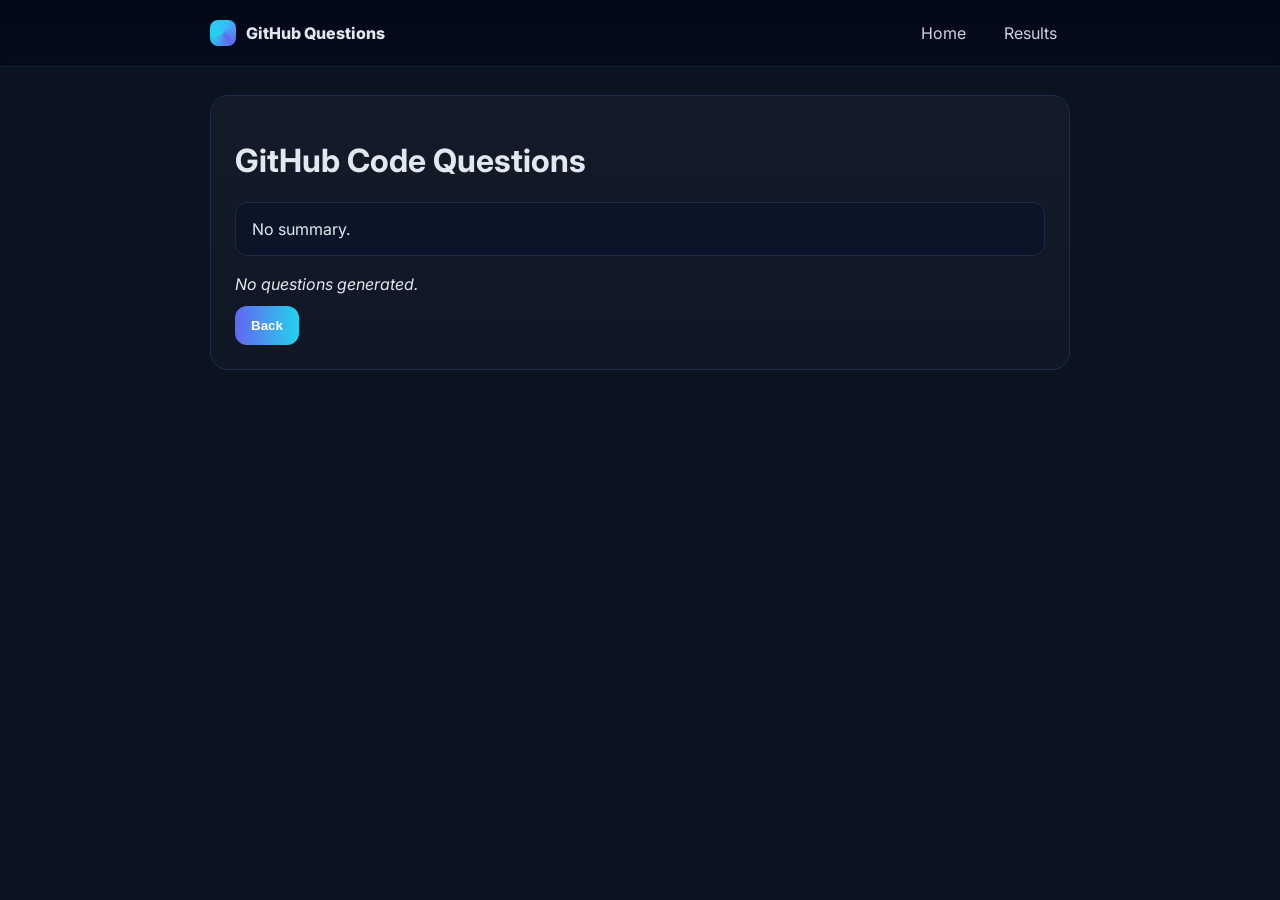
<file: app/templates/analyzer/github_questions.html>
<!DOCTYPE html>
<html>
<head>
  <title>GitHub Code Questions</title>
  <link href="https://fonts.googleapis.com/css2?family=Inter:wght@400;600;700;800&display=swap" rel="stylesheet">
  <style>
    :root{--bg:#0b1220;--panel:#0f172a;--muted:#9fb0c5;--line:#1e2d49;--acc:#6366f1;--acc2:#22d3ee}
    *{box-sizing:border-box} html,body{margin:0;background:#0b1220;color:#e2e8f0;font-family:Inter,system-ui,-apple-system,Segoe UI,Roboto,Arial,sans-serif}
    .nav{position:sticky;top:0;z-index:40;background:linear-gradient(180deg,rgba(2,6,23,.85),rgba(2,6,23,.5));backdrop-filter:blur(8px);border-bottom:1px solid #11213a}
    .nav-inner{max-width:900px;margin:0 auto;display:flex;align-items:center;padding:14px 20px}
    .brand{display:flex;align-items:center;gap:10px;font-weight:800}
    .dot{width:26px;height:26px;border-radius:8px;background:conic-gradient(from 140deg,#6366f1,#22d3ee,#38bdf8,#6366f1)}
    .links{margin-left:auto;display:flex;gap:12px}
    .link{padding:8px 12px;border-radius:10px;color:#cbd5e1;border:1px solid transparent;text-decoration:none}
    .link:hover{border-color:#2a3f63;background:#0c1e37}
    .container{max-width:900px;margin:28px auto;padding:0 20px}
    .card{background:linear-gradient(180deg,rgba(148,163,184,.06),rgba(148,163,184,.03));border:1px solid var(--line);border-radius:18px;padding:24px}
    .summary{background:#0b1527;border:1px solid #1b2b48;padding:16px;border-radius:12px;margin-bottom:18px}
    .question-card{background:#0e1a2d;border:1px solid #223a61;padding:14px;border-radius:12px;margin-bottom:10px}
    .back-btn{background:linear-gradient(90deg,#6366f1,#22d3ee);color:white;border:none;padding:12px 16px;border-radius:12px;font-weight:800;cursor:pointer;margin-top:12px}
  </style>
</head>
<body>
  <div class="nav">
    <div class="nav-inner">
      <div class="brand"><span class="dot"></span>GitHub Questions</div>
      <div class="links">
        <a class="link" href="/api/analyzer">Home</a>
        <a class="link" href="/api/analyzer/match_results">Results</a>
      </div>
    </div>
  </div>
  <div class="container">
    <div class="card">
      <h1>GitHub Code Questions</h1>
      <div class="summary" id="summaryBox"></div>
      <div id="questionsBox"></div>
      <button class="back-btn" onclick="window.location.href='/api/analyzer/match_results'">Back</button>
    </div>
  </div>
  <script>
    const data = JSON.parse(localStorage.getItem('githubQuestions')) || {questions:[], summary:''};
    document.getElementById('summaryBox').textContent = data.summary || 'No summary.';
    const qBox = document.getElementById('questionsBox');
    if (data.questions && data.questions.length) {
      data.questions.forEach((q, i) => {
        const div = document.createElement('div');
        div.className = 'question-card';
        div.innerHTML = `<b>Q${i+1}:</b> ${q}`;
        qBox.appendChild(div);
      });
    } else {
      qBox.innerHTML = '<i>No questions generated.</i>';
    }
  </script>
</body>
</html>
</file>
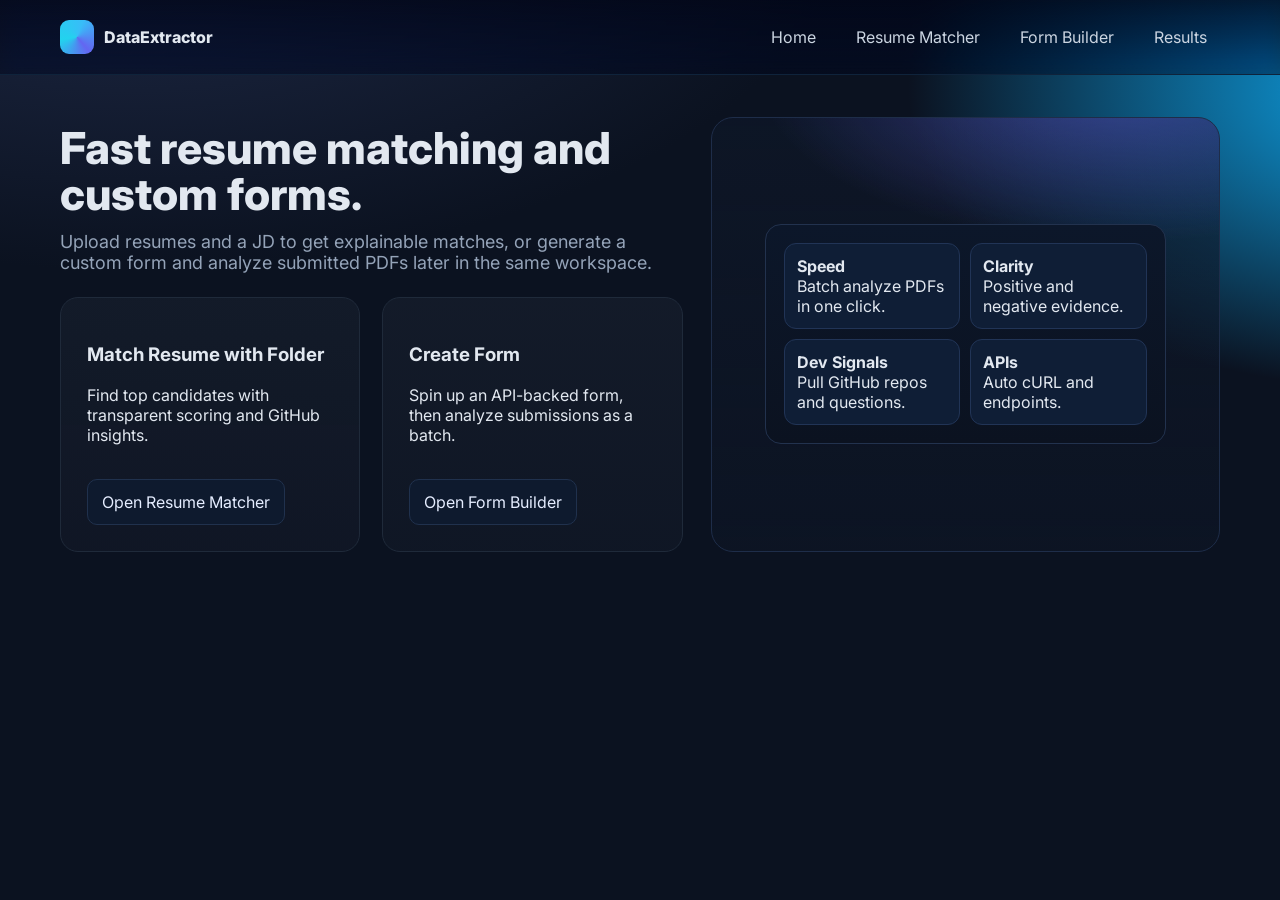
<file: app/templates/analyzer/landing.html>
<!DOCTYPE html>
<html>
<head>
  <title>DataExtractor</title>
  <link href="https://fonts.googleapis.com/css2?family=Inter:wght@400;600;700;800&display=swap" rel="stylesheet">
  <style>
    :root{--bg:#0b1220;--muted:#94a3b8}
    *{box-sizing:border-box} html,body{margin:0;height:100%;font-family:Inter,system-ui,-apple-system,Segoe UI,Roboto,Arial,sans-serif;background:radial-gradient(1200px 600px at 10% -10%,#1f2a48 0%,transparent 60%),radial-gradient(1000px 600px at 110% 10%,#0ea5e9 0%,transparent 50%),linear-gradient(180deg,#0b1220 0%,#0b1220 100%);color:#e2e8f0}
    a{text-decoration:none;color:inherit}
    .nav{position:sticky;top:0;z-index:50;backdrop-filter:saturate(160%) blur(10px);background:linear-gradient(180deg,rgba(2,6,23,.8),rgba(2,6,23,.45));border-bottom:1px solid #0f233b}
    .nav-inner{max-width:1200px;margin:0 auto;display:flex;align-items:center;gap:18px;padding:16px 20px}
    .logo{display:flex;align-items:center;gap:10px;font-weight:800}
    .logo-badge{width:34px;height:34px;border-radius:9px;background:conic-gradient(from 140deg,#6366f1,#22d3ee,#38bdf8,#6366f1)}
    .nav-links{margin-left:auto;display:flex;gap:14px}
    .nav-link{padding:10px 12px;border-radius:10px;color:#cbd5e1;border:1px solid transparent}
    .nav-link:hover{border-color:#1f365b;background:#0b1b34}
    .hero{max-width:1200px;margin:42px auto;padding:0 20px;display:grid;grid-template-columns:1.1fr .9fr;gap:28px}
    .headline{font-size:44px;line-height:1.05;margin:8px 0 14px;font-weight:800}
    .sub{color:var(--muted);font-size:18px;max-width:720px}
    .cards{display:grid;grid-template-columns:1fr 1fr;gap:22px;margin-top:24px}
    .card{background:linear-gradient(180deg,rgba(148,163,184,.06),rgba(148,163,184,.03));border:1px solid #1f2a3a;border-radius:18px;padding:26px}
    .go{margin-top:18px;display:inline-flex;align-items:center;gap:10px;padding:12px 14px;border-radius:10px;border:1px solid #20314d;background:#0e1a2e;color:#e5edff}
    .art{background:radial-gradient(600px 280px at 80% -10%,rgba(99,102,241,.5),transparent 60%),linear-gradient(180deg,rgba(14,23,40,.7),rgba(14,23,40,.4));border:1px solid #1e2d49;border-radius:22px;padding:26px;min-height:320px;display:flex;align-items:center;justify-content:center;position:relative;overflow:hidden}
    .panel{width:88%;max-width:560px;border-radius:16px;border:1px solid #22324e;background:linear-gradient(180deg,#0c172a,#0b1220);padding:18px}
    .panel-row{display:flex;gap:10px}
    .pill{flex:1;padding:12px;border-radius:12px;background:#0f1e36;border:1px solid #213456}
    @media (max-width:1000px){.hero{grid-template-columns:1fr}.cards{grid-template-columns:1fr}}
  </style>
</head>
<body>
  <div class="nav">
    <div class="nav-inner">
      <div class="logo"><span class="logo-badge"></span>DataExtractor</div>
      <div class="nav-links">
        <a class="nav-link" href="/api/analyzer">Home</a>
        <a class="nav-link" href="/api/analyzer/match_upload">Resume Matcher</a>
        <a class="nav-link" href="/api/analyzer/form-builder">Form Builder</a>
        <a class="nav-link" href="/api/analyzer/match_results">Results</a>
      </div>
    </div>
  </div>
  <section class="hero">
    <div>
      <div class="headline">Fast resume matching and custom forms.</div>
      <div class="sub">Upload resumes and a JD to get explainable matches, or generate a custom form and analyze submitted PDFs later in the same workspace.</div>
      <div class="cards">
        <div class="card">
          <h3>Match Resume with Folder</h3>
          <p>Find top candidates with transparent scoring and GitHub insights.</p>
          <a class="go" href="/api/analyzer/match_upload">Open Resume Matcher</a>
        </div>
        <div class="card">
          <h3>Create Form</h3>
          <p>Spin up an API-backed form, then analyze submissions as a batch.</p>
          <a class="go" href="/api/analyzer/form-builder">Open Form Builder</a>
        </div>
      </div>
    </div>
    <div class="art">
      <div class="panel">
        <div class="panel-row">
          <div class="pill"><b>Speed</b><div>Batch analyze PDFs in one click.</div></div>
          <div class="pill"><b>Clarity</b><div>Positive and negative evidence.</div></div>
        </div>
        <div class="panel-row" style="margin-top:10px">
          <div class="pill"><b>Dev Signals</b><div>Pull GitHub repos and questions.</div></div>
          <div class="pill"><b>APIs</b><div>Auto cURL and endpoints.</div></div>
        </div>
      </div>
    </div>
  </section>
</body>
</html>
</file>
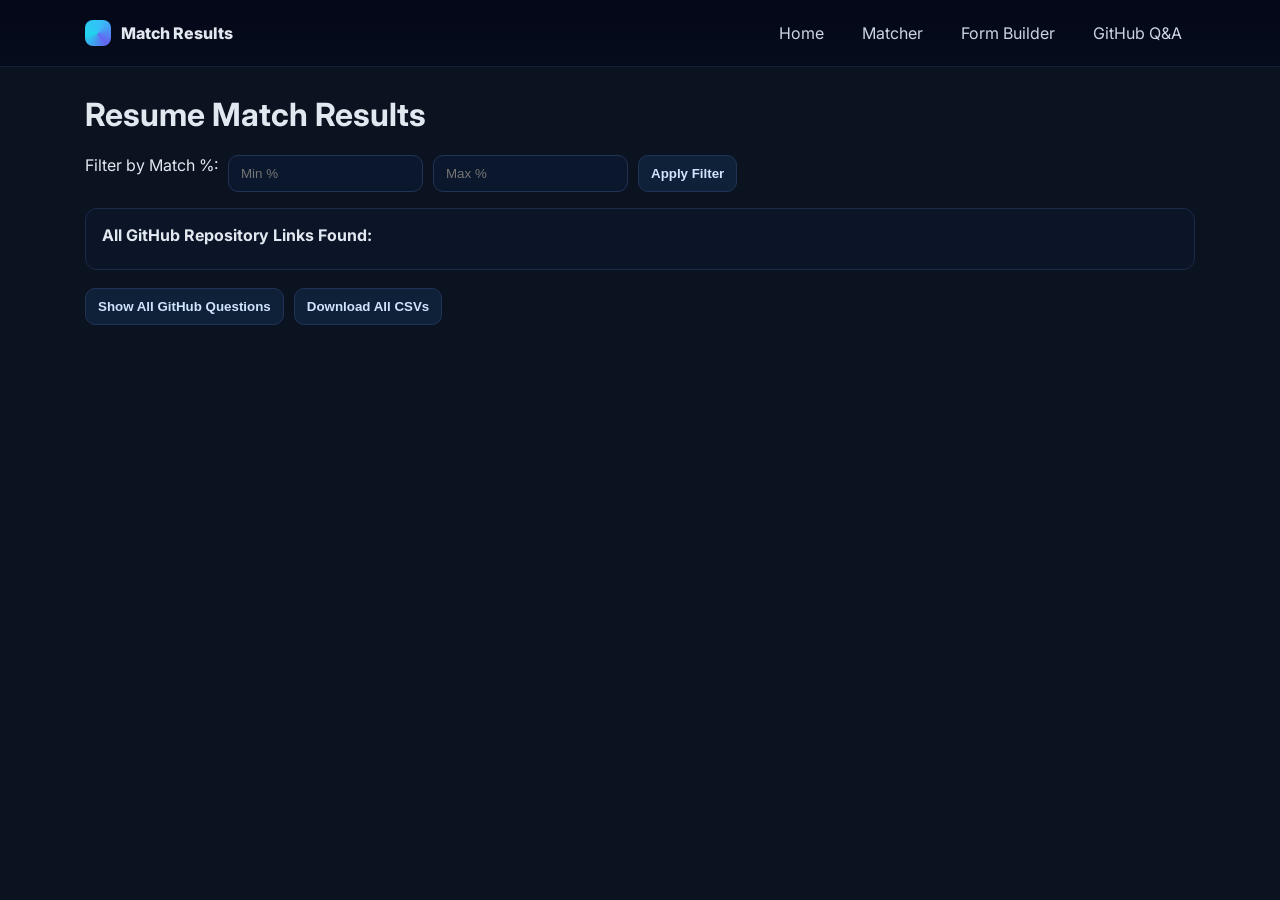
<file: app/templates/analyzer/match_results.html>
<!DOCTYPE html>
<html>
<head>
  <title>Resume Match Results</title>
  <link href="https://fonts.googleapis.com/css2?family=Inter:wght@400;600;700;800&display=swap" rel="stylesheet">
  <style>
    :root{--bg:#0b1220;--panel:#0f172a;--muted:#9fb0c5;--line:#1e2d49;--acc:#6366f1;--acc2:#22d3ee}
    *{box-sizing:border-box} html,body{margin:0;background:#0b1220;color:#e2e8f0;font-family:Inter,system-ui,-apple-system,Segoe UI,Roboto,Arial,sans-serif}
    .nav{position:sticky;top:0;z-index:40;background:linear-gradient(180deg,rgba(2,6,23,.85),rgba(2,6,23,.5));border-bottom:1px solid #11213a}
    .nav-inner{max-width:1150px;margin:0 auto;display:flex;align-items:center;padding:14px 20px}
    .brand{display:flex;align-items:center;gap:10px;font-weight:800}
    .dot{width:26px;height:26px;border-radius:8px;background:conic-gradient(from 140deg,#6366f1,#22d3ee,#38bdf8,#6366f1)}
    .links{margin-left:auto;display:flex;gap:12px}
    .link{padding:8px 12px;border-radius:10px;color:#cbd5e1;border:1px solid transparent;text-decoration:none}
    .link:hover{border-color:#2a3f63;background:#0c1e37}
    .wrap{max-width:1150px;margin:28px auto;padding:0 20px}
    .controls{display:flex;flex-wrap:wrap;gap:10px;margin-bottom:16px}
    .controls input{padding:10px 12px;border-radius:10px;border:1px solid #213456;background:#0b172c;color:#e5edff}
    .btn{padding:10px 12px;border-radius:10px;border:1px solid #213456;background:#0f2039;color:#cfe4ff;font-weight:700;cursor:pointer}
    .result-card{background:linear-gradient(180deg,rgba(148,163,184,.06),rgba(148,163,184,.03));border:1px solid var(--line);border-radius:16px;padding:18px;margin-bottom:16px}
    .summary{display:flex;flex-wrap:wrap;gap:10px;align-items:center;margin:10px 0 12px}
    .summary-item{padding:8px 10px;border-radius:10px;border:1px solid #24395d;background:#0b1526;color:#d8e6fb;font-size:13px}
    .content{display:none;padding:10px 12px;background:#0b1526;border-radius:10px;margin-top:6px}
    .content.open{display:block}
    .collapsible{width:100%;text-align:left;margin-top:10px;padding:12px 14px;border:none;border-radius:10px;background:#0e1a2d;border:1px solid #223a61;color:#cfe4ff;font-weight:700;cursor:pointer;display:flex;align-items:center;justify-content:space-between;gap:12px}
    .collapsible:hover,.collapsible.active{background:#102340;border-color:#3b5f96}
    .collapsible-label{display:flex;align-items:center;gap:10px}
    .collapsible-meta{font-size:12px;color:#9fb0c5;font-weight:600}
    .chevron{font-size:12px;color:#8ec5ff;transition:transform .15s ease}
    .collapsible.active .chevron{transform:rotate(180deg)}
    .empty-state{color:#9fb0c5;font-style:italic}
    .finding-list{margin:0;padding-left:18px}
    .finding-item{margin:0 0 10px}
    .keyword-list{margin-top:4px;font-size:12px;color:#8ec5ff}
  </style>
</head>
<body>
  <div class="nav">
    <div class="nav-inner">
      <div class="brand"><span class="dot"></span>Match Results</div>
      <div class="links">
        <a class="link" href="/api/analyzer">Home</a>
        <a class="link" href="/api/analyzer/match_upload">Matcher</a>
        <a class="link" href="/api/analyzer/form-builder">Form Builder</a>
        <a class="link" href="/api/analyzer/github_questions">GitHub Q&A</a>
      </div>
    </div>
  </div>
  <div class="wrap">
    <h1>Resume Match Results</h1>
    <div class="controls">
      <label>Filter by Match %:</label>
      <input type="number" id="minMatch" placeholder="Min %" />
      <input type="number" id="maxMatch" placeholder="Max %" />
      <button class="btn" onclick="applyFilter()">Apply Filter</button>
    </div>
    <div id="githubLinksSection" style="margin-bottom:18px;background:#0b1527;border:1px solid #1b2b48;padding:16px;border-radius:12px">
      <b>All GitHub Repository Links Found:</b>
      <div id="allGithubLinks" style="margin-top:8px;"></div>
    </div>
    <div class="controls" style="margin-bottom:22px">
      <button class="btn" onclick="showAllGithubQuestions()">Show All GitHub Questions</button>
      <button class="btn" onclick="downloadAllCSVs()">Download All CSVs</button>
    </div>
    <div id="results"></div>
  </div>
  <script>
    let matches = (JSON.parse(localStorage.getItem('matchResults') || '{}').matches) || [];
    function escapeHtml(value) {
      return String(value ?? '').replaceAll('&','&amp;').replaceAll('<','&lt;').replaceAll('>','&gt;').replaceAll('"','&quot;').replaceAll(\"'\",'&#39;');
    }
    function findingCount(value) {
      return Array.isArray(value) ? value.length : (value ? 1 : 0);
    }
    function sectionButton(label, metaText = '', open = false) {
      return `
        <button class="collapsible${open ? ' active' : ''}" ${open ? 'data-open="true"' : ''}>
          <span class="collapsible-label">${escapeHtml(label)}</span>
          <span style="display:flex;align-items:center;gap:12px">
            ${metaText ? `<span class="collapsible-meta">${escapeHtml(metaText)}</span>` : ''}
            <span class="chevron">▼</span>
          </span>
        </button>
      `;
    }
    function renderNested(value) {
      if (Array.isArray(value)) {
        if (!value.length) return '<div class="empty-state">No items returned.</div>';
        return '<ul class="finding-list">' + value.map(item => {
          if (typeof item === 'string') return `<li class="finding-item">${escapeHtml(item)}</li>`;
          if (typeof item === 'object' && item) {
            const description = item.description ? `<div><strong>${escapeHtml(item.description)}</strong></div>` : '';
            const keywords = Array.isArray(item.keywords) && item.keywords.length
              ? `<div class="keyword-list">${item.keywords.map(keyword => escapeHtml(keyword)).join(' • ')}</div>`
              : '';
            const extra = Object.entries(item)
              .filter(([k]) => k !== 'description' && k !== 'keywords')
              .map(([k, v]) => `<div><strong>${escapeHtml(k)}:</strong> ${escapeHtml(Array.isArray(v) ? v.join(', ') : v)}</div>`)
              .join('');
            return `<li class="finding-item">${description}${keywords}${extra}</li>`;
          }
          return `<li class="finding-item">${escapeHtml(item)}</li>`;
        }).join('') + '</ul>';
      }
      return `<div>${escapeHtml(value || '')}</div>`;
    }
    function render(results) {
      const root = document.getElementById('results');
      root.innerHTML = '';
      results.forEach((item, index) => {
        const card = document.createElement('div');
        card.className = 'result-card';
        const report = item.match_report || {};
        let projectHtml = '';
        let experienceHtml = '';
        let jdHtml = '';
        (item.github_questions || item.question_sets || []).forEach((set) => {
          let title = set.repo || 'Unknown Source';
          if (set.source === 'experience') title = 'Experience';
          if (set.source === 'project') title = `Project: ${set.repo}`;
          if (set.source === 'github') title = `GitHub: ${set.repo}`;
          if (set.source === 'jd') title = 'Job Description';
          const html = `
            ${sectionButton(title, `${(set.questions || []).length} question(s)`)}
            <div class="content">
              ${set.summary ? `${sectionButton('Summary', 'Overview')}<div class="content"><div style="margin:6px 0 10px 0;">${escapeHtml(set.summary)}</div></div>` : ''}
              ${(set.questions || []).length ? `${sectionButton('Questions', `${(set.questions || []).length} items`)}<div class="content"><ul style="margin:8px 0 0 0;padding-left:18px;">${set.questions.map(q => `<li>${escapeHtml(q)}</li>`).join('')}</ul></div>` : ''}
            </div>
          `;
          if (set.source === 'experience') experienceHtml += html;
          else if (set.source === 'jd') jdHtml += html;
          else projectHtml += html;
        });
        const positiveCount = findingCount(report.positive);
        const negativeCount = findingCount(report.negative);
        card.innerHTML = `
          <div style="font-size:13px;color:#9fb0c5;margin-bottom:4px">Resume ID: <b>${escapeHtml(item.file_name || item.pdf_path || 'Resume')}</b></div>
          <h3>${escapeHtml(item.file_name || item.pdf_path || 'Resume')} <span style="display:inline-block;margin-left:8px;padding:4px 8px;border-radius:999px;background:linear-gradient(90deg,#10b981,#22d3ee);color:#021523;font-weight:900;font-size:12px">${escapeHtml(report.percent_match || 0)}% Match</span></h3>
          <p>${escapeHtml(report.description || '')}</p>
          <div class="summary">
            <div class="summary-item">Positive Signals: <strong>${positiveCount}</strong></div>
            <div class="summary-item">Negative Signals: <strong>${negativeCount}</strong></div>
            <div class="summary-item">Question Sets: <strong>${(item.github_questions || item.question_sets || []).length}</strong></div>
          </div>
          ${sectionButton('Positive Signals', `${positiveCount} item(s)`, true)}
          <div class="content open">${renderNested(report.positive)}</div>
          ${sectionButton('Negative Signals', `${negativeCount} item(s)`, true)}
          <div class="content open">${renderNested(report.negative)}</div>
          ${sectionButton('Projects And GitHub', `${projectHtml ? 'Expand to view' : 'No items'}`)}
          <div class="content">${projectHtml || '<i>No Project/GitHub questions found.</i>'}</div>
          ${sectionButton('Job Description Questions', `${jdHtml ? 'Expand to view' : 'No items'}`)}
          <div class="content">${jdHtml || '<i>No Job Description questions found.</i>'}</div>
          ${sectionButton('Experience Questions', `${experienceHtml ? 'Expand to view' : 'No items'}`)}
          <div class="content">${experienceHtml || '<i>No Experience questions found.</i>'}</div>
        `;
        root.appendChild(card);
      });
      document.querySelectorAll('.collapsible').forEach(btn => {
        btn.onclick = function() {
          const next = this.nextElementSibling;
          this.classList.toggle('active');
          next.style.display = next.style.display === 'block' ? 'none' : 'block';
        };
        if (btn.dataset.open === 'true') {
          const next = btn.nextElementSibling;
          if (next) next.style.display = 'block';
        }
      });
    }
    function renderAllGithubLinks() {
      const urls = [];
      matches.forEach(item => {
        (item.links || []).forEach(link => {
          if (link && typeof link === 'object' && link.uri && /^https:\/\/github.com\/[^/]+\/[^/]+/.test(link.uri)) {
            urls.push(link.uri.match(/^https:\/\/github.com\/[^/]+\/[^/]+/)[0]);
          }
        });
      });
      const uniqueUrls = Array.from(new Set(urls));
      document.getElementById('allGithubLinks').innerHTML = uniqueUrls.length
        ? uniqueUrls.map(url => `<a href="${escapeHtml(url)}" target="_blank" style="margin-right:12px;color:#8ec5ff">${escapeHtml(url)}</a>`).join('<br>')
        : '<i>No GitHub repository links found.</i>';
    }
    function showAllGithubQuestions() {
      const allQuestions = [];
      const summaries = [];
      matches.forEach(item => {
        (item.github_questions || item.question_sets || []).forEach(set => {
          summaries.push(set.summary || '');
          (set.questions || []).forEach(q => allQuestions.push(q));
        });
      });
      localStorage.setItem('githubQuestions', JSON.stringify({
        questions: allQuestions,
        summary: summaries.filter(Boolean).join(' | ')
      }));
      window.location.href = '/api/analyzer/github_questions';
    }
    function downloadAllCSVs() {
      matches.forEach((item) => {
        const questionSets = item.github_questions || item.question_sets || [];
        if (!questionSets.length) return;
        let csvContent = 'Repo,Summary,Question\\n';
        questionSets.forEach(set => {
          const repo = set.repo ? '\"' + String(set.repo).replace(/\"/g, '\"\"') + '\"' : '';
          const summary = set.summary ? '\"' + String(set.summary).replace(/\"/g, '\"\"') + '\"' : '';
          (set.questions || ['']).forEach(q => {
            csvContent += `${repo},${summary},\"${String(q).replace(/\"/g, '\"\"')}\"\\n`;
          });
        });
        const blob = new Blob([csvContent], { type: 'text/csv' });
        const url = URL.createObjectURL(blob);
        const a = document.createElement('a');
        a.href = url;
        a.download = `${(item.file_name || item.pdf_path || 'resume').replace(/\\.[^/.]+$/, '')}_github_questions.csv`;
        document.body.appendChild(a);
        a.click();
        document.body.removeChild(a);
      });
    }
    function applyFilter() {
      const min = Number(document.getElementById('minMatch').value || 0);
      const max = Number(document.getElementById('maxMatch').value || 100);
      render(matches.filter(item => {
        const pct = Number((item.match_report || {}).percent_match || 0);
        return pct >= min && pct <= max;
      }));
    }
    renderAllGithubLinks();
    render(matches);
  </script>
</body>
</html>
</file>
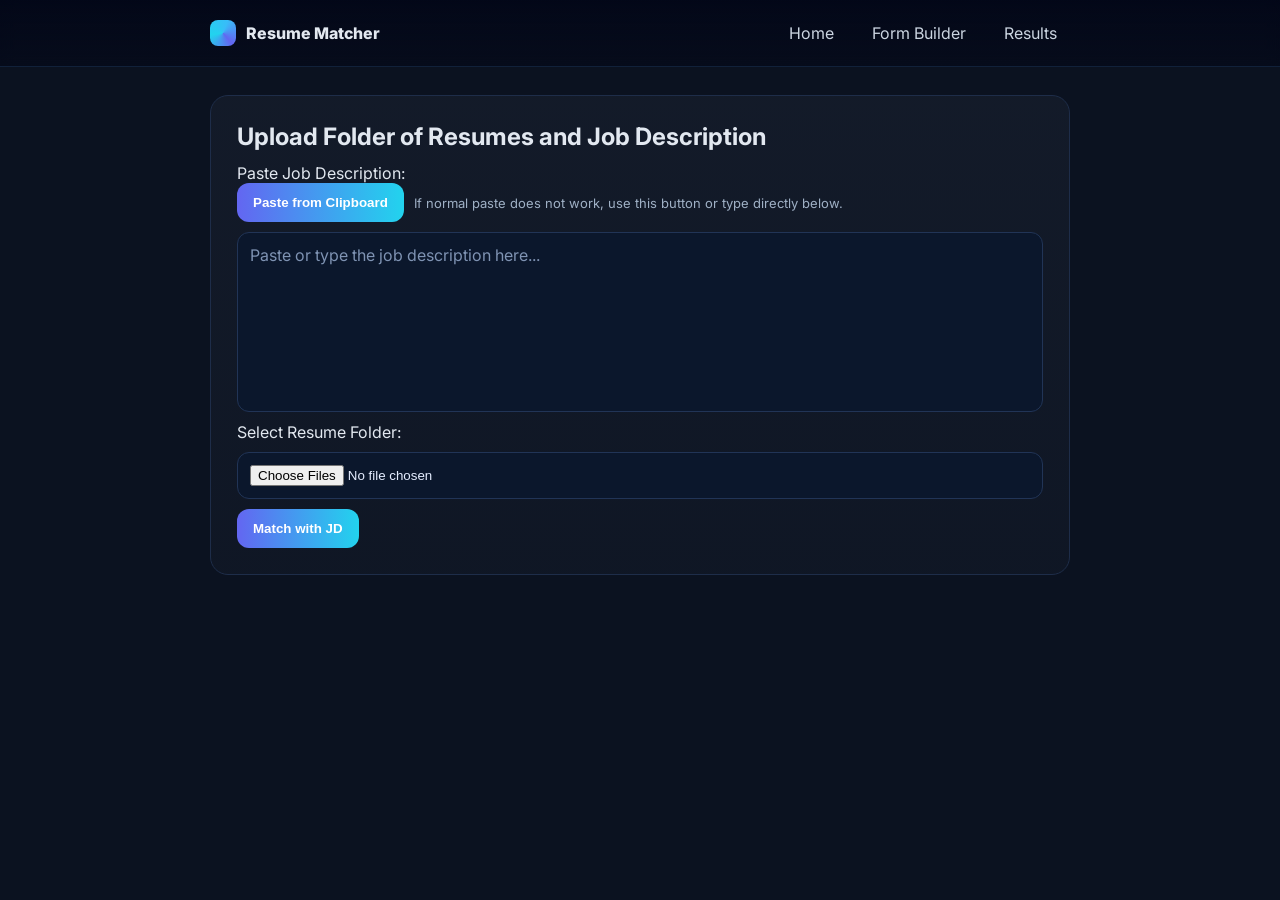
<file: app/templates/analyzer/match_upload.html>
<!DOCTYPE html>
<html>
<head>
  <title>Upload Resumes for JD Match</title>
  <link href="https://fonts.googleapis.com/css2?family=Inter:wght@400;600;700;800&display=swap" rel="stylesheet">
  <style>
    :root{--bg:#0b1220;--panel:#0f172a;--muted:#9fb0c5;--line:#1e2d49;--acc:#6366f1;--acc2:#22d3ee}
    *{box-sizing:border-box} html,body{margin:0;background:#0b1220;color:#e2e8f0;font-family:Inter,system-ui,-apple-system,Segoe UI,Roboto,Arial,sans-serif}
    .nav{position:sticky;top:0;z-index:40;background:linear-gradient(180deg,rgba(2,6,23,.85),rgba(2,6,23,.5));backdrop-filter:blur(8px);border-bottom:1px solid #11213a}
    .nav-inner{max-width:900px;margin:0 auto;display:flex;align-items:center;padding:14px 20px}
    .brand{display:flex;align-items:center;gap:10px;font-weight:800}
    .dot{width:26px;height:26px;border-radius:8px;background:conic-gradient(from 140deg,#6366f1,#22d3ee,#38bdf8,#6366f1)}
    .links{margin-left:auto;display:flex;gap:12px}
    .link{padding:8px 12px;border-radius:10px;color:#cbd5e1;border:1px solid transparent;text-decoration:none}
    .link:hover{border-color:#2a3f63;background:#0c1e37}
    .wrap{max-width:900px;margin:28px auto;padding:0 20px}
    .card{background:linear-gradient(180deg,rgba(148,163,184,.06),rgba(148,163,184,.03));border:1px solid var(--line);border-radius:18px;padding:26px}
    h2{margin:0 0 12px}
    textarea, input[type="file"]{width:100%;margin:10px 0;padding:12px;border-radius:12px;border:1px solid #213456;background:#0b172c;color:#e5edff}
    .jd-editor{width:100%;min-height:180px;margin:10px 0;padding:12px;border-radius:12px;border:1px solid #213456;background:#0b172c;color:#e5edff;white-space:pre-wrap;outline:none}
    .jd-editor:empty:before{content:attr(data-placeholder);color:#7f93b3}
    .helper-row{display:flex;gap:10px;align-items:center;flex-wrap:wrap}
    .helper-note{color:#9fb0c5;font-size:13px}
    button{background:linear-gradient(90deg,#6366f1,#22d3ee);color:#fff;border:none;padding:12px 16px;border-radius:12px;font-weight:800;cursor:pointer}
    button[disabled]{opacity:.6;cursor:not-allowed}
  </style>
</head>
<body>
  <div class="nav">
    <div class="nav-inner">
      <div class="brand"><span class="dot"></span>Resume Matcher</div>
      <div class="links">
        <a class="link" href="/api/analyzer">Home</a>
        <a class="link" href="/api/analyzer/form-builder">Form Builder</a>
        <a class="link" href="/api/analyzer/match_results">Results</a>
      </div>
    </div>
  </div>
  <div class="wrap">
    <div class="card">
      <h2>Upload Folder of Resumes and Job Description</h2>
      <form onsubmit="handleUpload(event)">
        <label>Paste Job Description:</label>
        <div class="helper-row">
          <button type="button" onclick="pasteFromClipboard()">Paste from Clipboard</button>
          <span class="helper-note">If normal paste does not work, use this button or type directly below.</span>
        </div>
        <div id="jdEditor" class="jd-editor" contenteditable="true" data-placeholder="Paste or type the job description here..."></div>
        <textarea id="jdText" required style="display:none"></textarea>
        <label>Select Resume Folder:</label>
        <input type="file" id="resumeFiles" multiple accept="application/pdf" webkitdirectory mozdirectory>
        <button type="submit" id="matchBtn">Match with JD</button>
      </form>
    </div>
  </div>
  <script>
    const jdEditor = document.getElementById('jdEditor');
    const jdText = document.getElementById('jdText');
    function syncJdText() {
      jdText.value = jdEditor.innerText.trim();
    }
    jdEditor.addEventListener('input', syncJdText);
    jdEditor.addEventListener('paste', () => window.setTimeout(syncJdText, 0));
    async function pasteFromClipboard() {
      try {
        const text = await navigator.clipboard.readText();
        jdEditor.innerText = text;
        syncJdText();
        jdEditor.focus();
      } catch (error) {
        alert('Clipboard paste was blocked by the browser. Use Ctrl+V or Cmd+V in the editor.');
      }
    }
    async function handleUpload(e) {
      e.preventDefault();
      syncJdText();
      const jd = jdText.value;
      const files = document.getElementById('resumeFiles').files;
      if (!jd || files.length === 0) return;
      const formData = new FormData();
      formData.append('jd', jd);
      for (const file of files) formData.append('pdf_files', file);
      const res = await fetch('/api/analyzer/v1/match_from_pdfs', {
        method: 'POST',
        headers: {'Authorization': localStorage.getItem('auth_token') || ''},
        body: formData
      });
      const result = await res.json();
      localStorage.setItem('matchResults', JSON.stringify(result));
      window.location.href = '/api/analyzer/match_results';
    }
  </script>
</body>
</html>
</file>
